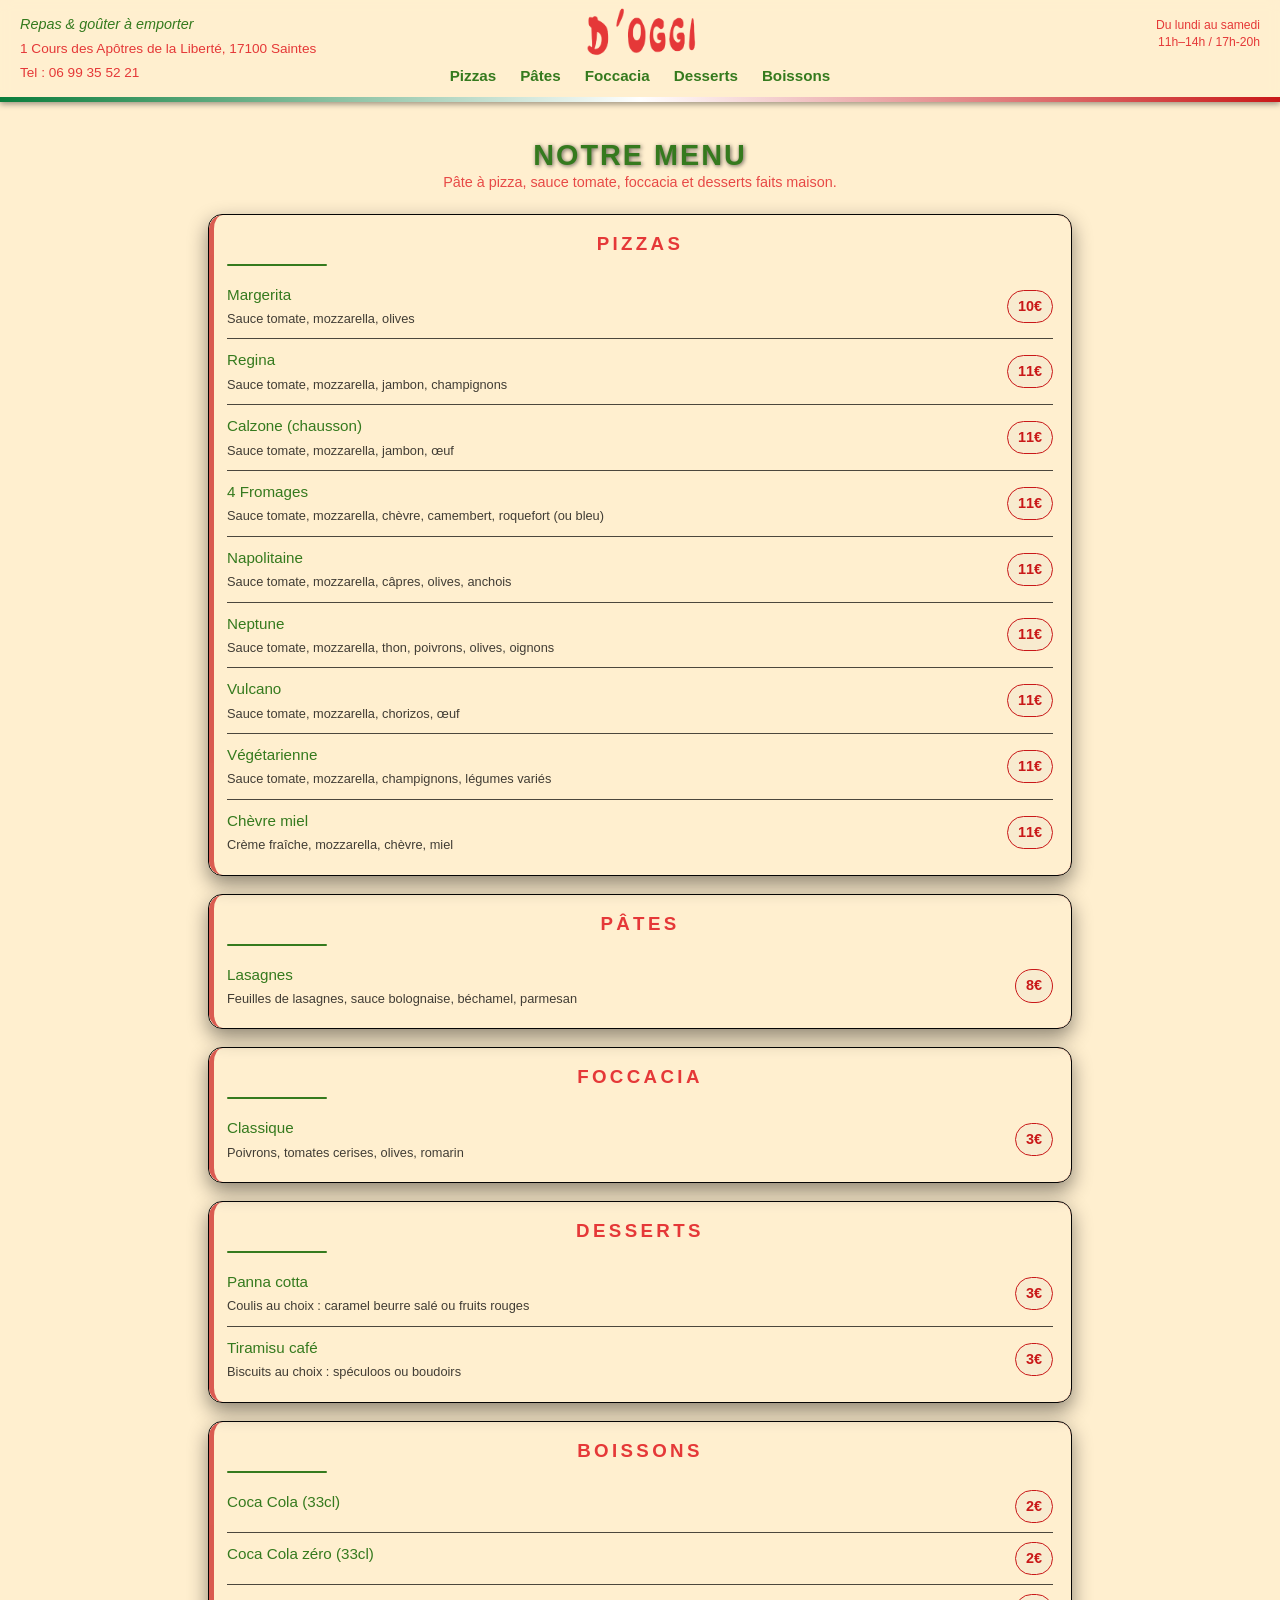
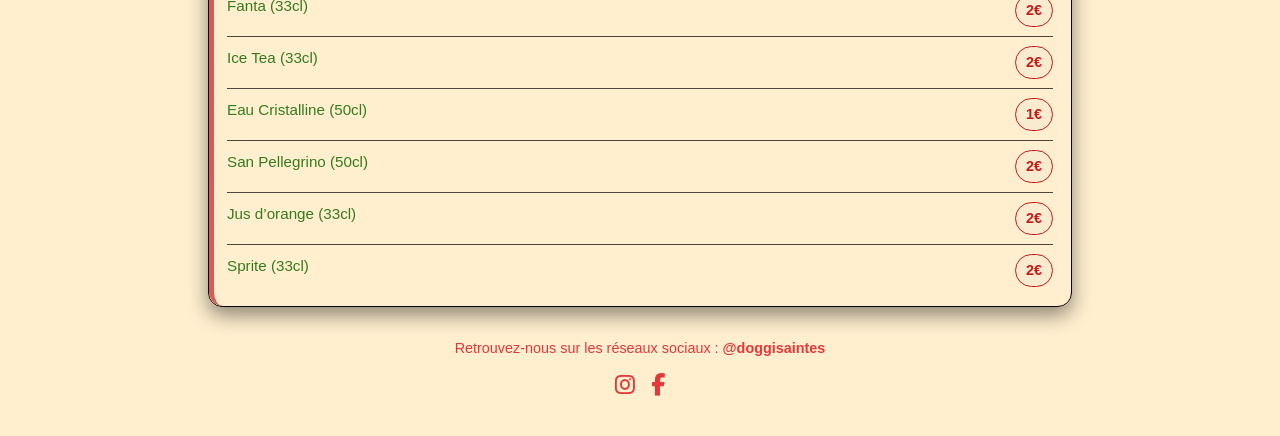
<file: index.html>
<!DOCTYPE html>
<html lang="fr">

<head>
  <meta charset="UTF-8" />
  <meta name="viewport" content="width=device-width, initial-scale=1" />
  <title>D'OGGI - Saintes </title>
  <!-- Police pour le nom -->
  <link href="https://fonts.googleapis.com/css2?family=Great+Vibes&display=swap" rel="stylesheet" />
  <!-- Font Awesome -->
  <link rel="stylesheet" href="https://cdnjs.cloudflare.com/ajax/libs/font-awesome/6.4.2/css/all.min.css" />
  <link rel="stylesheet" href="style.css" />
</head>

<body>
  <!-- Bandeau -->
  <header class="bandeau">
    <!-- Gauche -->
    <div class="col gauche">
      <p class="desc">Repas & goûter à emporter</p>
      <p class="adresse">1 Cours des Apôtres de la Liberté, 17100 Saintes</p>
      <p class="tel">Tel : 06 99 35 52 21</p>
    </div>

    <!-- Centre -->
    <div class="col centre">
      <img src="D'oggi_official_red.png" alt="D'oggi" class="logo-doggi" />
      <nav class="nav">
        <ul>
          <li><a href="#pizzas">Pizzas</a></li>
          <li><a href="#pates">Pâtes</a></li>
          <li><a href="#foccacia">Foccacia</a></li>
          <li><a href="#desserts">Desserts</a></li>
          <li><a href="#boissons">Boissons</a></li>
        </ul>
      </nav>
    </div>

    <!-- Droite -->
    <div class="col droite">
      <div class="horaires">
        <div class="grille-horaires">
          <ul>
            <li>Du lundi au samedi</li>11h–14h / 17h-20h</li>
          </ul>
        </div>
      </div>
    </div>
  </header>

  <!-- Menu -->
  <main>
    <section class="menu">
      <h2>Notre Menu</h2>
      <p class="note-menu">
        Pâte à pizza, sauce tomate, foccacia et desserts faits maison.
      </p>

      <div class="menu-stack">
        <!-- PIZZAS -->
        <div class="categorie" id="pizzas">
          <h3>Pizzas</h3>
          <ul>
            <li>
              <span class="plat">
                Margerita<br>
                <small>Sauce tomate, mozzarella, olives</small>
              </span>
              <span class="prix">10€</span>
            </li>
            <li>
              <span class="plat">
                Regina<br>
                <small>Sauce tomate, mozzarella, jambon, champignons</small>
              </span>
              <span class="prix">11€</span>
            </li>
            <li>
              <span class="plat">
                Calzone (chausson)<br>
                <small>Sauce tomate, mozzarella, jambon, œuf</small>
              </span>
              <span class="prix">11€</span>
            </li>
            <li>
              <span class="plat">
                4 Fromages<br>
                <small>Sauce tomate, mozzarella, chèvre, camembert, roquefort (ou bleu)</small>
              </span>
              <span class="prix">11€</span>
            </li>
            <li>
              <span class="plat">
                Napolitaine<br>
                <small>Sauce tomate, mozzarella, câpres, olives, anchois</small>
              </span>
              <span class="prix">11€</span>
            </li>
            <li>
              <span class="plat">
                Neptune<br>
                <small>Sauce tomate, mozzarella, thon, poivrons, olives, oignons</small>
              </span>
              <span class="prix">11€</span>
            </li>
            <li>
              <span class="plat">
                Vulcano<br>
                <small>Sauce tomate, mozzarella, chorizos, œuf</small>
              </span>
              <span class="prix">11€</span>
            </li>
            <li>
              <span class="plat">
                Végétarienne<br>
                <small>Sauce tomate, mozzarella, champignons, légumes variés</small>
              </span>
              <span class="prix">11€</span>
            </li>
            <li>
              <span class="plat">
                Chèvre miel<br>
                <small>Crème fraîche, mozzarella, chèvre, miel</small>
              </span>
              <span class="prix">11€</span>
            </li>
          </ul>
        </div>

        <!-- PÂTES (LASAGNES) -->
        <div class="categorie" id="pates">
          <h3>Pâtes</h3>
          <ul>
            <li>
              <span class="plat">
                Lasagnes<br>
                <small>Feuilles de lasagnes, sauce bolognaise, béchamel, parmesan</small>
              </span>
              <span class="prix">8€</span>
            </li>
          </ul>
        </div>

        <!-- FOCCACIA -->
        <div class="categorie" id="foccacia">
          <h3>Foccacia</h3>
          <ul>
            <li>
              <span class="plat">
                Classique<br>
                <small>Poivrons, tomates cerises, olives, romarin</small>
              </span>
              <span class="prix">3€</span>
            </li>
          </ul>
        </div>

        <!-- DESSERTS -->
        <div class="categorie" id="desserts">
          <h3>Desserts</h3>
          <ul>
            <li>
              <span class="plat">
                Panna cotta<br>
                <small>Coulis au choix&nbsp;: caramel beurre salé ou fruits rouges</small>
              </span>
              <span class="prix">3€</span>
            </li>
            <li>
              <span class="plat">
                Tiramisu café<br>
                <small>Biscuits au choix&nbsp;: spéculoos ou boudoirs</small>
              </span>
              <span class="prix">3€</span>
            </li>
          </ul>
        </div>

        <!-- BOISSONS -->
        <div class="categorie" id="boissons">
          <h3>Boissons</h3>
          <ul>
            <li><span class="plat">Coca Cola (33cl)</span><span class="prix">2€</span></li>
            <li><span class="plat">Coca Cola zéro (33cl)</span><span class="prix">2€</span></li>
            <li><span class="plat">Fanta (33cl)</span><span class="prix">2€</span></li>
            <li><span class="plat">Ice Tea (33cl)</span><span class="prix">2€</span></li>
            <li><span class="plat">Eau Cristalline (50cl)</span><span class="prix">1€</span></li>
            <li><span class="plat">San Pellegrino (50cl)</span><span class="prix">2€</span></li>
            <li><span class="plat">Jus d’orange (33cl)</span><span class="prix">2€</span></li>
            <li><span class="plat">Sprite (33cl)</span><span class="prix">2€</span></li>
          </ul>
        </div>
      </div>
    </section>
  </main>

  <!-- Réseaux sociaux -->
  <footer class="footer">
    <p>Retrouvez-nous sur les réseaux sociaux&nbsp;: <strong>@doggisaintes</strong></p>
    <div class="footer-socials">
      <a href="https://www.instagram.com/doggisaintes?igsh=MXY2bHpqOHlhZmZ5cA%3D%3D&utm_source=qr" target="_blank"
        aria-label="Instagram D'oggi"><i class="fab fa-instagram"></i></a>
      <a href="https://www.facebook.com/share/1Rk1thXxBx/" target="_blank" aria-label="Facebook D'oggi"><i class="fab fa-facebook-f"></i></a>
    </div>
  </footer>

  <!-- Bouton retour en haut -->
  <button id="topBtn" title="Retour en haut">
    <i class="fas fa-arrow-up"></i>
  </button>

  <script>
    const topBtn = document.getElementById("topBtn");
    window.addEventListener("scroll", () => {
      if (window.scrollY > 250) {
        topBtn.classList.add("show");
      } else {
        topBtn.classList.remove("show");
      }
    });
    topBtn.addEventListener("click", () => {
      window.scrollTo({ top: 0, behavior: "smooth" });
    });
  </script>
</body>


</html>
</file>
<file: style.css>
/* =========================
   Reset & base
   ========================= */
* {
  margin: 0;
  padding: 0;
  box-sizing: border-box;
}

:root {
  --vert: #0a7d3b;
  --rouge: #c91818;
  --blanc: #ffffff;
}

html {
  scroll-behavior: smooth;
}

body {
  font-family: 'Trebuchet MS', sans-serif;
  background: #FFEFCF;
  color: #222;
  line-height: 1.6;
}

/* =========================
   Bandeau moderne (compact)
   ========================= */
.bandeau {
  position: sticky;
  top: 0;
  display: grid;
  grid-template-columns: 1fr 2fr 1fr;
  /* gauche / centre / droite */
  align-items: center;
  padding: 8px 20px;
  background: rgba(255, 239, 207, 0.7);
  backdrop-filter: blur(6px);
  color: #f5f5f5;
  box-shadow: 0 2px 6px rgba(0, 0, 0, 0.4);
  z-index: 1000;
  border-bottom: 5px solid transparent;
  border-image: linear-gradient(to right, var(--vert), var(--blanc), var(--rouge)) 1;
}

.col {
  display: flex;
  flex-direction: column;
  justify-content: center;
}

/* Gauche */
.gauche {
  text-align: left;
  gap: 2px;
}

.desc {
  font-style: italic;
  font-size: 0.9rem;
  color: #357A1E;
}

.adresse,
.tel {
  font-size: 0.85rem;
  color: #E53838;
}

/* Centre */
.centre {
  text-align: center;
}

.nom {
  font-family: 'Great Vibes', cursive;
  font-size: 3.2rem;
  font-weight: normal;
  color: #fff;
  text-shadow: 2px 2px 6px rgba(0, 0, 0, 0.6);
  margin: 10px 0 12px;
  /* légèrement descendu */
  line-height: 1;
}

.nav ul {
  list-style: none;
  display: flex;
  gap: 24px;
  justify-content: center;
  /* centre parfait */
  align-items: center;
}

.nav a {
  color: #357A1E;
  text-decoration: none;
  font-size: 0.95rem;
  font-weight: 600;
  position: relative;
  padding: 4px 0;
  transition: color 0.3s ease;
}

.nav a::after {
  content: "";
  position: absolute;
  left: 0;
  bottom: -4px;
  width: 100%;
  height: 3px;
  background: linear-gradient(90deg, var(--vert), var(--blanc), var(--rouge));
  transform: scaleX(0);
  transform-origin: left;
  transition: transform 0.3s ease;
  border-radius: 2px;
}

.nav a:hover::after {
  transform: scaleX(1);
}

/* Droite (horaires mieux agencés) */
.droite {
  text-align: right;
  align-items: flex-end;
  margin-top: -29px;
  margin-bottom: 0px;
}

.droite h2 {
  margin-bottom: 28px;
  font-size: 0.78rem;
  /* réduit */
  font-weight: 600;
  letter-spacing: .4px;
  color: #fff;
}

.horaires {
  display: flex;
  flex-direction: column;
  gap: 4px;
  align-items: flex-end;
}

.grille-horaires {
  display: flex;
  gap: 16px;
}

.grille-horaires ul {
  list-style: none;
  font-size: .76rem;
  line-height: 1.35;
  color: #E53838;
  margin: 0;
  padding: 0;
}

/* =========================
   Menu moderne
   ========================= */
.menu {
  max-width: 900px;
  margin: 30px auto;
  padding: 0 18px;
  text-align: center;
}

.menu h2 {
  font-size: 1.8rem;
  margin-bottom: 28px;
  color: #357A1E;
  text-transform: uppercase;
  letter-spacing: 2px;
  text-shadow: 1px 1px 4px rgba(0, 0, 0, .6);
}

.note-menu {
  color: #E53838;
  margin-bottom: 20px;
  /* réduit l’espace sous le texte */
  margin-top: -35px;
  /* rapproche du titre */
  font-size: 0.9rem;
  opacity: 0.9;
}

.menu-stack {
  display: flex;
  flex-direction: column;
  gap: 18px;
}

/* Carte catégorie : fond sombre uniforme, pas de blanc */
.categorie {
  position: relative;
  padding: 14px 18px 10px;
  border-radius: 14px;
  background: rgba(255, 239, 207, 0.071);
  border: 1px solid #050505;
  box-shadow: 0 8px 20px rgba(0, 0, 0, 0.45);
  overflow: hidden;
  scroll-margin-top: 120px;
}

/* Liseré subtil sur le bord gauche (rouge + vert) */
.categorie::before {
  content: "";
  position: absolute;
  inset: 0;
  border-radius: 14px;
  border-left: 3px solid transparent;
  background: rgba(201, 24, 24, 0.763);
  -webkit-mask:
    linear-gradient(#000 0 0) content-box,
    linear-gradient(#000 0 0);
  -webkit-mask-composite: xor;
  mask-composite: exclude;
  padding-left: 2px;
  opacity: 0.9;
}

/* Titre de catégorie */
.categorie h3 {
  position: relative;
  z-index: 1;
  margin-bottom: 6px;
  font-size: 1, 5rem;
  text-transform: uppercase;
  letter-spacing: 0.18em;
  color: #E53838;
  font-family: "Vedana", sans-serif;
}

/* Trait simple sous le titre, classique */
.categorie h3::after {
  content: "";
  display: block;
  width: 100px;
  height: 2px;
  margin-top: 5px;
  background: #357A1E;
  border-radius: 999px;
}

/* Liste des plats */
.categorie ul {
  list-style: none;
  margin: 8px 0 0;
  padding: 0;
}

/* Lignes de plats : même fond partout, pas d’alternance */
.categorie li {
  position: relative;
  z-index: 1;
  display: flex;
  justify-content: space-between;
  align-items: flex-start;
  gap: 12px;
  padding: 9px 0;
  font-size: 0.95rem;
  color: #357A1E;
  border-bottom: 1px solid rgba(0, 0, 0, 0.7);
}

.categorie li:last-child {
  border-bottom: none;
}

.categorie li:hover {
  padding-inline: 8px;
  border-radius: 10px;
  background: rgba(10, 125, 59, 0.55);
  color: #ffffff;
  transition: 0.25s ease;
  transform: translateX(4px);

  .plat small {
    display: block;
    margin-top: 2px;
    font-size: 0.8rem;
    font-weight: 400;
    color: #ffffff;
  }

  .prix {
    flex-shrink: 0;
    align-self: center;
    margin-left: 10px;
    font-weight: 700;
    font-size: 0.9rem;
    padding: 4px 10px;
    border-radius: 999px;
    border: 1px solid #ffffff;
    color: #ffffff;
    background: rgba(207, 207, 207, 0.15);
  }
}

/* Texte du plat + description */
.plat {
  flex: 1;
  text-align: left;
  font-weight: 500;
}

.plat small {
  display: block;
  margin-top: 2px;
  font-size: 0.8rem;
  font-weight: 400;
  color: rgba(0, 0, 0, 0.75);
}

/* Prix à droite, look simple & lisible */
.prix {
  flex-shrink: 0;
  align-self: center;
  margin-left: 10px;
  font-weight: 700;
  font-size: 0.9rem;
  padding: 4px 10px;
  border-radius: 999px;
  border: 1px solid var(--rouge);
  color: var(--rouge);
  background: rgba(207, 207, 207, 0.15);
}

/* =========================
   Responsive menu
   ========================= */
@media (max-width: 800px) {
  .menu {
    margin-top: 20px;
  }

  .categorie {
    padding: 12px 14px 8px;
    border-radius: 12px;
  }

  .categorie::before {
    border-radius: 12px;
  }

  .categorie li {
    font-size: 0.9rem;
  }

  .prix {
    font-size: 0.85rem;
    padding: 3px 8px;
  }
}

/* =========================
   Footer / Réseaux sociaux
   ========================= */
.footer {
  max-width: 900px;
  margin: 0 auto 32px;
  padding: 0 18px;
  text-align: center;
  color: #E53838;
}

.footer p {
  margin-bottom: 8px;
  font-size: 0.9rem;
}

.footer-socials {
  display: flex;
  justify-content: center;
  align-items: center;
  gap: 16px;
  font-size: 1.4rem;
}

.footer-socials a {
  color: #E53838;
  text-decoration: none;
  transition: transform 0.2s ease, color 0.2s ease;
}

.footer-socials a:hover {
  transform: translateY(-2px) scale(1.05);
  color: var(--vert);
}

/* =========================
   Bouton retour en haut
   ========================= */
#topBtn {
  position: fixed;
  bottom: 20px;
  right: 20px;
  width: 46px;
  height: 46px;
  border: none;
  border-radius: 50%;
  font-size: 1.2rem;
  color: #e81c1c;
  cursor: pointer;
  opacity: 0;
  visibility: hidden;
  transition: all 0.4s ease;
  background: rgba(0, 0, 0, 0.35);
  box-shadow: 0 4px 10px rgba(0, 0, 0, 0.3);
  z-index: 1500;
  display: flex;
  align-items: center;
  justify-content: center;
}

#topBtn.show {
  opacity: 0.7;
  visibility: visible;
}

#topBtn:hover {
  opacity: 1;
  transform: scale(1.1);
}

.logo-doggi {
  height: 60px;
  margin-top: -5px;
  display: block;
  margin-left: auto;
  margin-right: auto;
}

/* =========================
   Responsive
   ========================= */
@media (max-width: 900px) {
  .bandeau {
    grid-template-columns: 1fr;
    gap: 8px;
    text-align: center;
    position: static !important;
    /* le bandeau ne suit plus le scroll */
    top: auto;
  }

  .gauche,
  .droite {
    text-align: center;
    align-items: center;
    margin-top: auto;
  }

  .grille-horaires {
    justify-content: center;
  }

  .nav ul {
    flex-wrap: wrap;
    gap: 12px;
  }

  #topBtn {
    display: none !important;
  }
}
</file>
